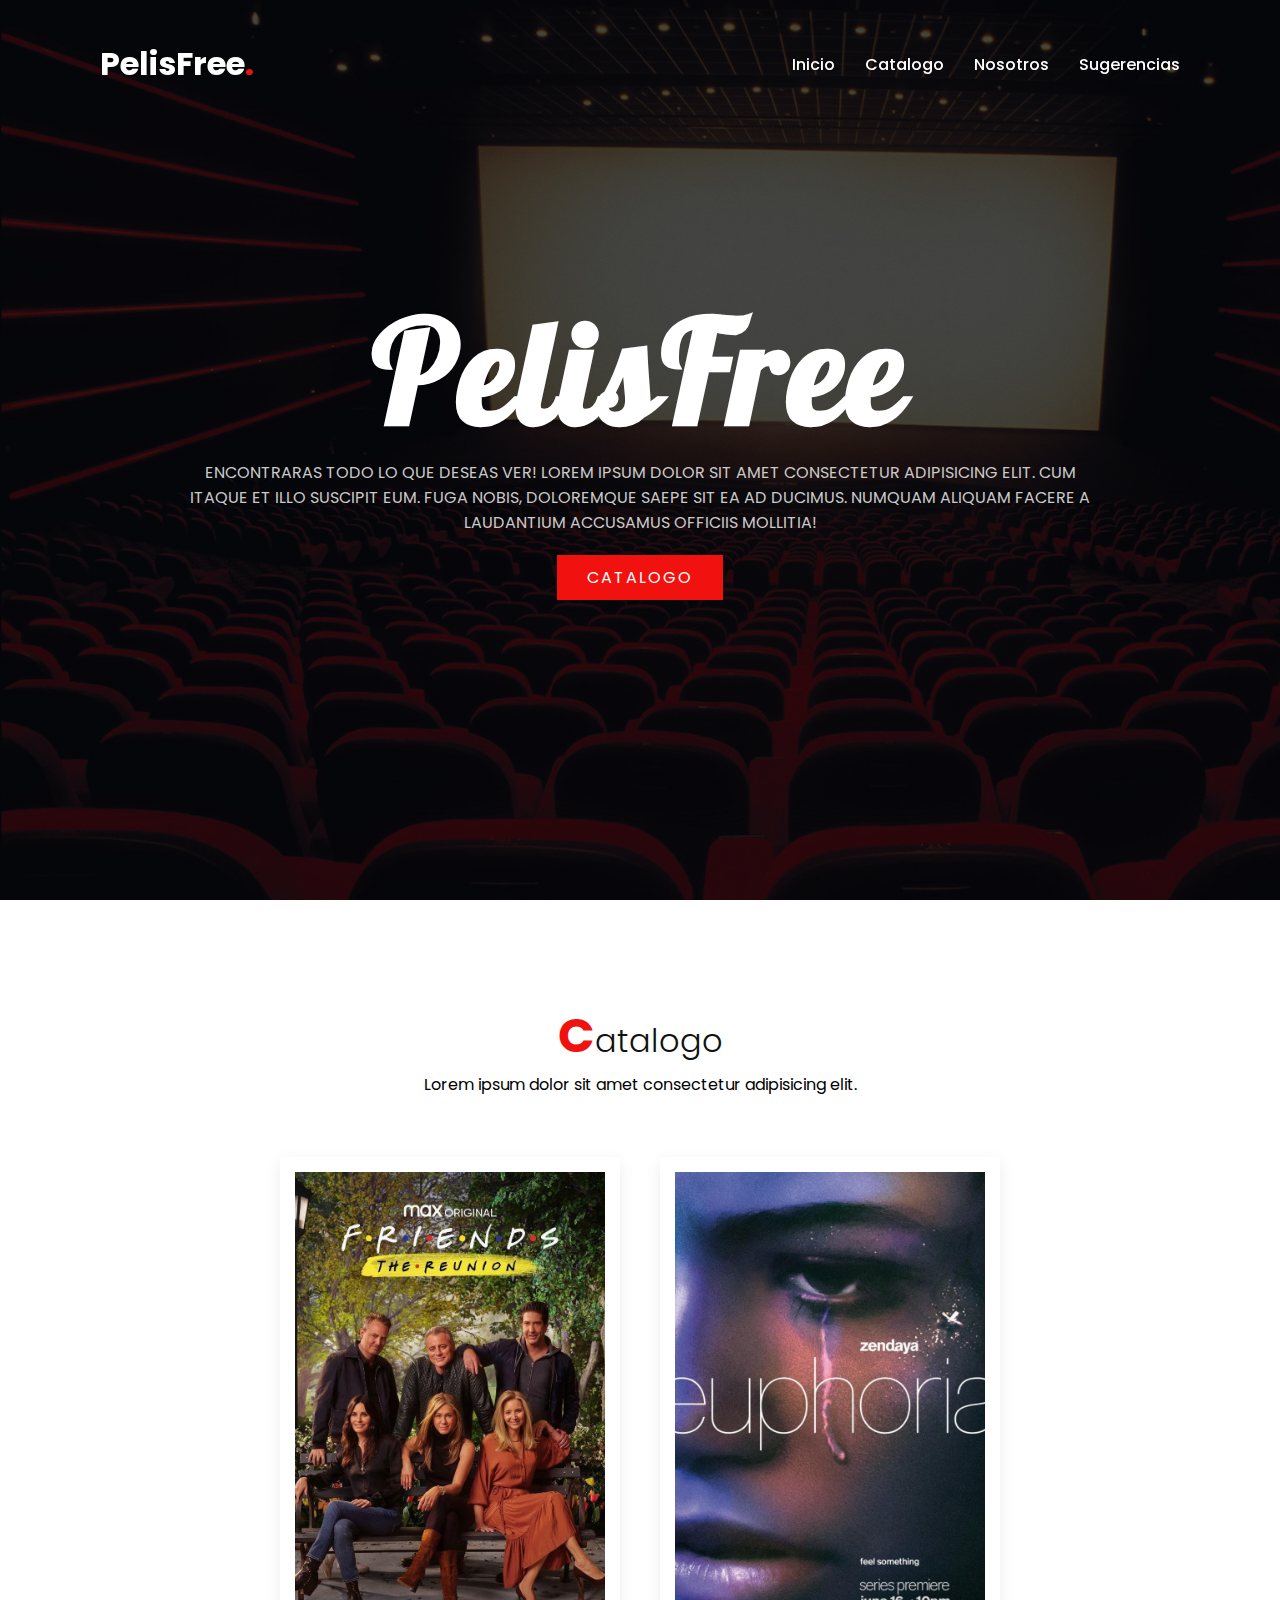
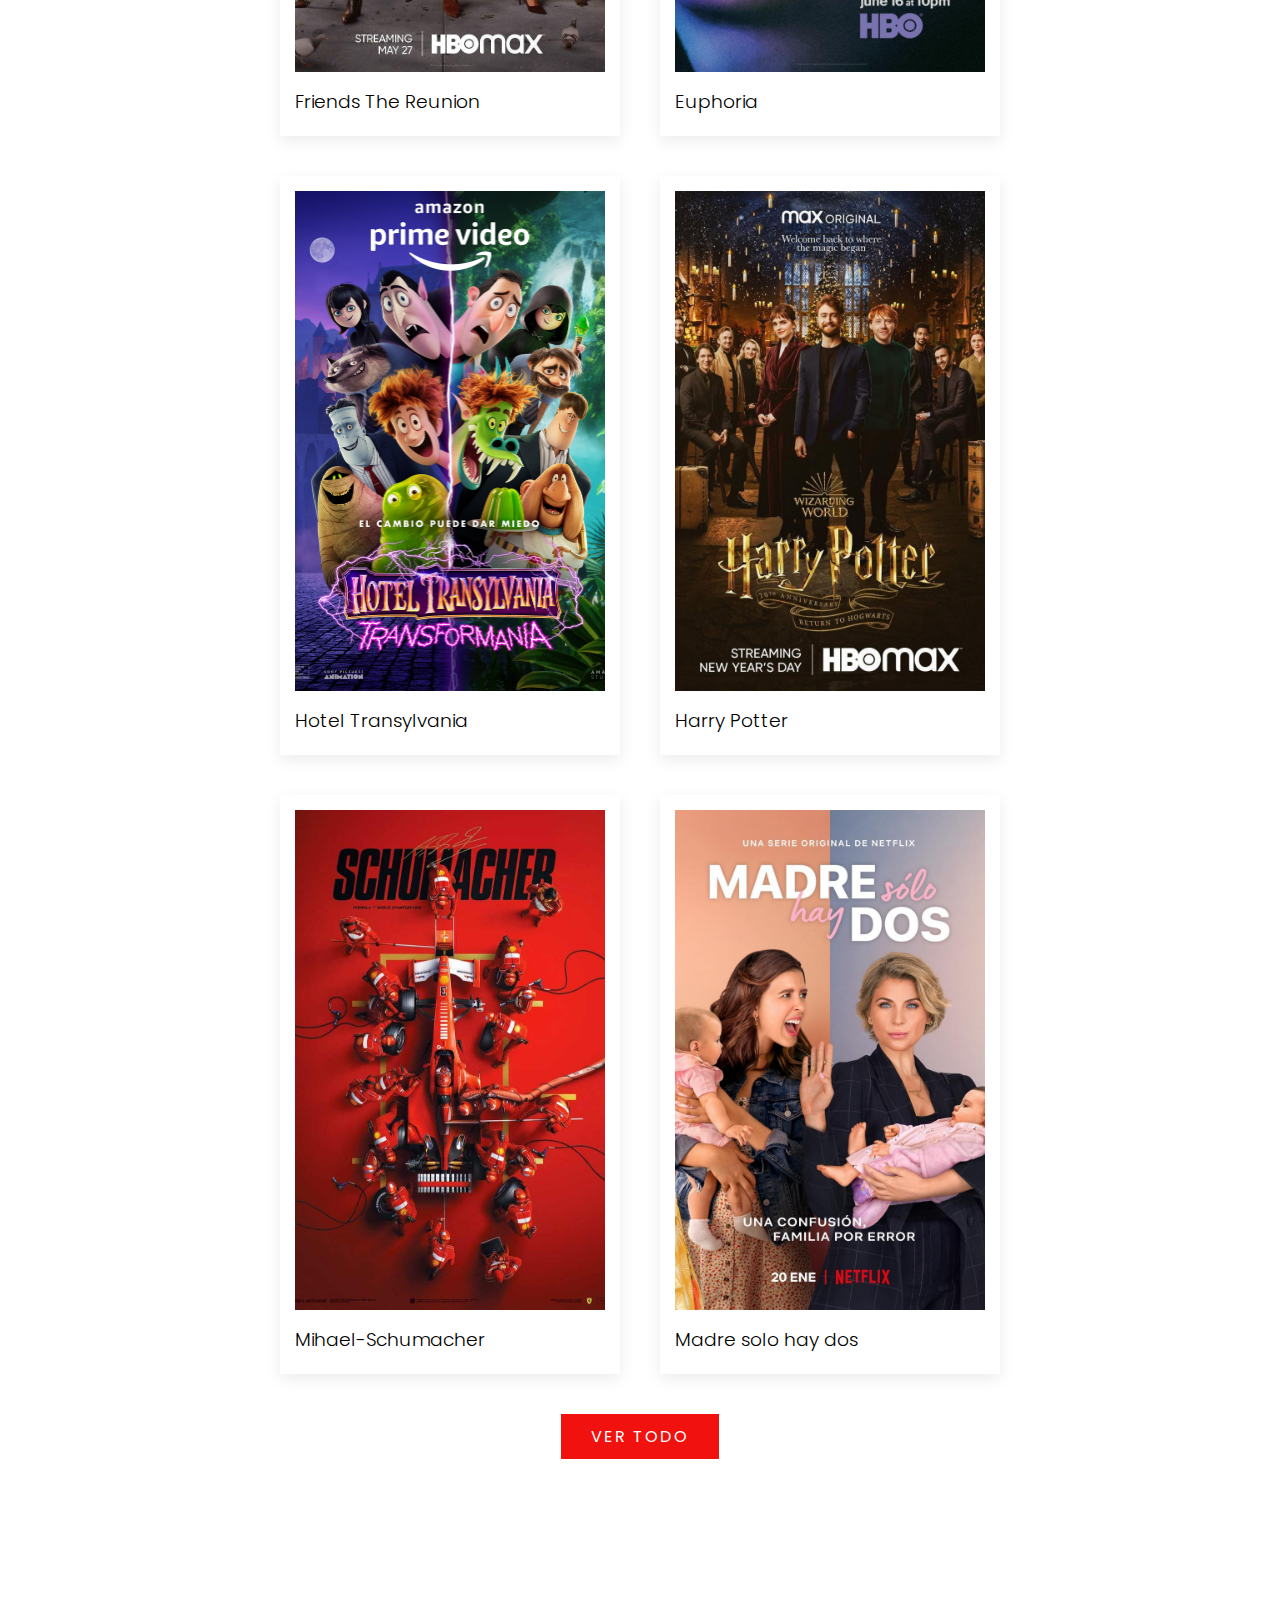
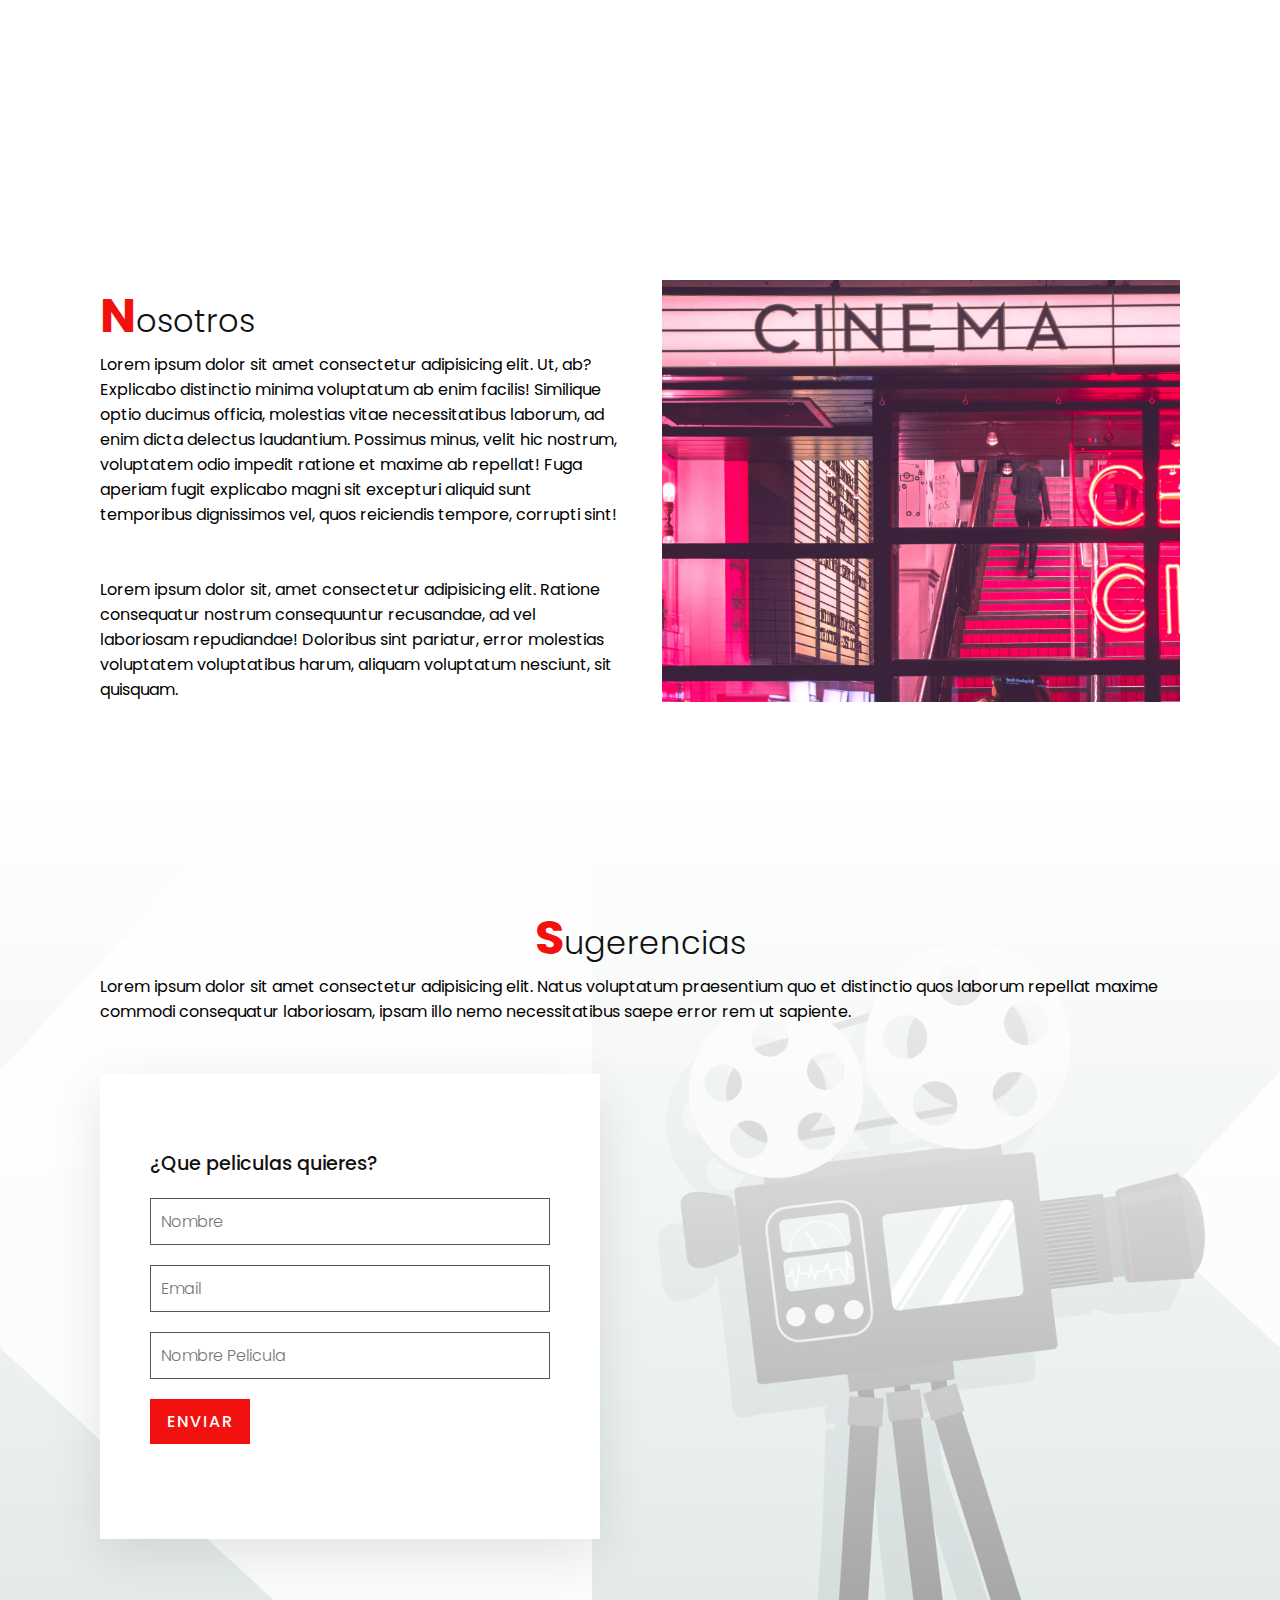
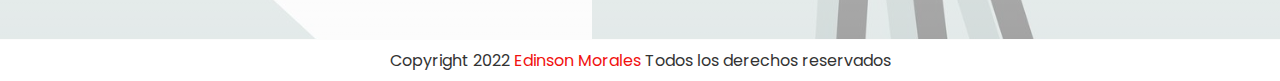
<file: index.html>
<!DOCTYPE html>
<html lang="en">
<head>
    <meta charset="UTF-8">
    <meta http-equiv="X-UA-Compatible" content="IE=edge">
    <meta name="viewport" content="width=device-width, initial-scale=1.0">
    <title>PelisFree</title>
    <link rel="stylesheet" href="estilos.css">
    <link rel="icon" href="video-player.png">
</head>

<style>
    
</style>
<body>
    <header>
        <a href="#home" class="logo">PelisFree<span>.</span></a>
        <div class="funcionNav" onclick="navFuncion();"></div>
        <ul class="navegador">
            <li><a href="#home" onclick="navFuncion();" >Inicio</a></li>
            <li><a href="#catalogo" onclick="navFuncion();">Catalogo</a></li>
            <li><a href="#nosotros" onclick="navFuncion();">Nosotros</a></li>
            <li><a href="#sugerencias" onclick="navFuncion();">Sugerencias</a></li>
        </ul>
    </header>

    <section class="banner" id="home">
        <div class="contenedor">
            <h2>PelisFree</h2>
            <p>Encontraras todo lo que deseas ver! Lorem ipsum dolor sit amet consectetur adipisicing elit. Cum itaque et illo suscipit eum. Fuga nobis, doloremque saepe sit ea ad ducimus. Numquam aliquam facere a laudantium accusamus officiis mollitia!</p>
            <a href="#catalogo" class="btn">catalogo</a>
        </div>
    </section>

    <section class="catalogo" id="catalogo">
        <div class="titulo">
            <h2 class="Titulo-texto"><span>C</span>atalogo</h2>
            <p>Lorem ipsum dolor sit amet consectetur adipisicing elit. </p>
        </div>

        <div class="contenido">
            <div class="box">
                <div class="imgBx">
                    <img src="catalogo/Euphoria_Serie_de_TV-799981057-large.jpg" alt="">
                </div>

                <div class="texto">
                    <h3>Euphoria</h3>
                </div>
            </div>

            <div class="box">
                <div class="imgBx">
                    <img src="catalogo/Friends_The_Reunion_TV-947193043-large.jpg" alt="">
                </div>

                <div class="texto">
                    <h3>Friends The Reunion</h3>
                </div>
            </div>

            <div class="box">
                <div class="imgBx">
                    <img src="catalogo/Harry_Potter_Regreso_a_Hogwarts_TV-882305767-large.jpg" alt="">
                </div>

                <div class="texto">
                    <h3>Harry Potter</h3>
                </div>
            </div>


            <div class="box">
                <div class="imgBx">
                    <img src="catalogo/HT.jpg" alt="">
                </div>

                <div class="texto">
                    <h3>Hotel Transylvania</h3>
                </div>
            </div>


            <div class="box">
                <div class="imgBx">
                    <img src="catalogo/madre_solo_hay_dos_tv_series-145401650-large.jpg" alt="">
                </div>

                <div class="texto">
                    <h3>Madre solo hay dos</h3>
                </div>
            </div>

            <div class="box">
                <div class="imgBx">
                    <img src="catalogo/michael-schumacher-film.jpg" alt="">
                </div>

                <div class="texto">
                    <h3>Mihael-Schumacher</h3>
                </div>
            </div>
        </div>

        <div class="titulo">
            <a href="catalogo.html" class="btn">Ver Todo</a>
        </div>
    </section>
    
    
    

    <section class="nosotros" id="nosotros">
        <div class="row">
            <div class="col50">
                <h2 class="Titulo-texto"><span>N</span>osotros</h2>
                <p>Lorem ipsum dolor sit amet consectetur adipisicing elit. Ut, ab? Explicabo distinctio minima voluptatum ab enim facilis! Similique optio ducimus officia, molestias vitae necessitatibus laborum, ad enim dicta delectus laudantium.
                Possimus minus, velit hic nostrum, voluptatem odio impedit ratione et maxime ab repellat! Fuga aperiam fugit explicabo magni sit excepturi aliquid sunt temporibus dignissimos vel, quos reiciendis tempore, corrupti sint!</p> <br><br> Lorem ipsum dolor sit, amet consectetur adipisicing elit. Ratione consequatur nostrum consequuntur recusandae, ad vel laboriosam repudiandae! Doloribus sint pariatur, error molestias voluptatem voluptatibus harum, aliquam voluptatum nesciunt, sit quisquam.
            </div>
        

        <div class="col50">
            
            <div class="imgBx">
                <img src="cine.jpg" alt="">
            </div>

        </div>
    </section>


    <section class="sugerencias" id="sugerencias">
    <div class="titulo">
        <h2 class="Titulo-texto"><span>S</span>ugerencias</h2>
        <p>Lorem ipsum dolor sit amet consectetur adipisicing elit. Natus voluptatum praesentium quo et distinctio quos laborum repellat maxime commodi consequatur laboriosam, ipsam illo nemo necessitatibus saepe error rem ut sapiente.</p>
    </div>

    <div class="contactar">
        <h3>¿Que peliculas quieres?</h3>
        <div class="inputBox">
            <input type="text" placeholder="Nombre">
        </div>


        <div class="inputBox">
            <input type="text" placeholder="Email">
        </div>

        <div class="inputBox">
            <input type="text" placeholder="Nombre Pelicula">
        </div>

        
        <div class="inputBox">
            <input type="submit" value="Enviar">
        </div>
    </div>
    </div>

        
    </section>
    
    <div class="derechos">
        <p>Copyright 2022 <span> Edinson Morales</span> Todos los derechos reservados</p>
    </div>

    
    <script type="text/javascript">
        window.addEventListener('scroll', function(){
            const header = document.querySelector('header');
            header.classList.toggle("sticky", window.scrollY > 0)
        })


        function navFuncion(){
            const funcionNav = document.querySelector('.funcionNav');
            const navegador= document.querySelector('.navegador')
            funcionNav.classList.toggle('active');
            navegador.classList.toggle('active')
        }
    </script>


</body>
</html>
</file>
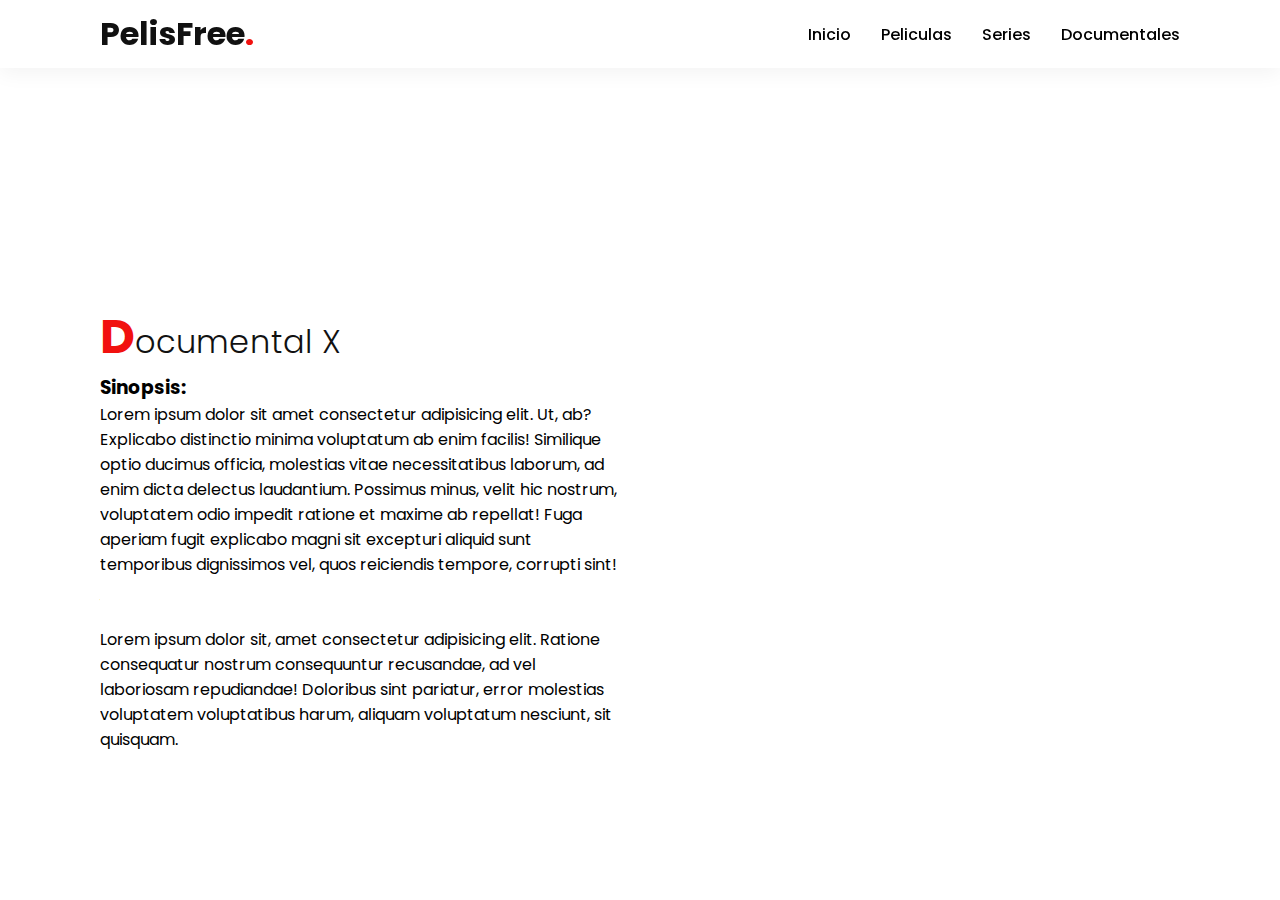
<file: interfazDocumental.html>
<!DOCTYPE html>
<html lang="en">
<head>
    <meta charset="UTF-8">
    <meta http-equiv="X-UA-Compatible" content="IE=edge">
    <meta name="viewport" content="width=device-width, initial-scale=1.0">
    <title>Documental</title>
    <link rel="stylesheet" href="estilos.css">
    
</head>
<body>
    <style>
        body{
        min-height: 0px;
    }

    @media (max-width:991px){
    .Titulo-texto {
    margin-top: 50px;
    }
    }
    </style>
    <header class="sticky">
        <a href="#home" class="logo">PelisFree<span>.</span></a>
        <div class="funcionNav" onclick="navFuncion();"></div>
        <ul class="navegador">
            <li><a href="index.html" onclick="navFuncion();" >Inicio</a></li>
            <li><a href="catalogo.html" onclick="navFuncion();">Peliculas</a></li>
            <li><a href="catalogo.html" onclick="navFuncion();">Series</a></li>
            <li><a href="catalogo.html" onclick="navFuncion();">Documentales</a></li>
        </ul>
        
    </header>

    <section class="nosotros" id="nosotros">
        <div class="row">
            <div class="col50">
                <h2 class="Titulo-texto"><span>D</span>ocumental X</h2>
                <h3>Sinopsis:</h3>
                <p>Lorem ipsum dolor sit amet consectetur adipisicing elit. Ut, ab? Explicabo distinctio minima voluptatum ab enim facilis! Similique optio ducimus officia, molestias vitae necessitatibus laborum, ad enim dicta delectus laudantium.
                Possimus minus, velit hic nostrum, voluptatem odio impedit ratione et maxime ab repellat! Fuga aperiam fugit explicabo magni sit excepturi aliquid sunt temporibus dignissimos vel, quos reiciendis tempore, corrupti sint!</p> <br><br> Lorem ipsum dolor sit, amet consectetur adipisicing elit. Ratione consequatur nostrum consequuntur recusandae, ad vel laboriosam repudiandae! Doloribus sint pariatur, error molestias voluptatem voluptatibus harum, aliquam voluptatum nesciunt, sit quisquam.
            </div>
        

        <div class="col50">
            
            <div class="imgBx">
                <iframe width="560" height="315" src="https://www.youtube.com/embed/ZKCR4-ynzfc?start=76" title="YouTube video player" frameborder="0" allow="accelerometer; autoplay; clipboard-write; encrypted-media; gyroscope; picture-in-picture" allowfullscreen></iframe>
            </div>

        </div>
    </section>




    <script type="text/javascript">
     


        function navFuncion(){
            const funcionNav = document.querySelector('.funcionNav');
            const navegador= document.querySelector('.navegador')
            funcionNav.classList.toggle('active');
            navegador.classList.toggle('active')
        }
    </script>
</body>
</html>
</file>
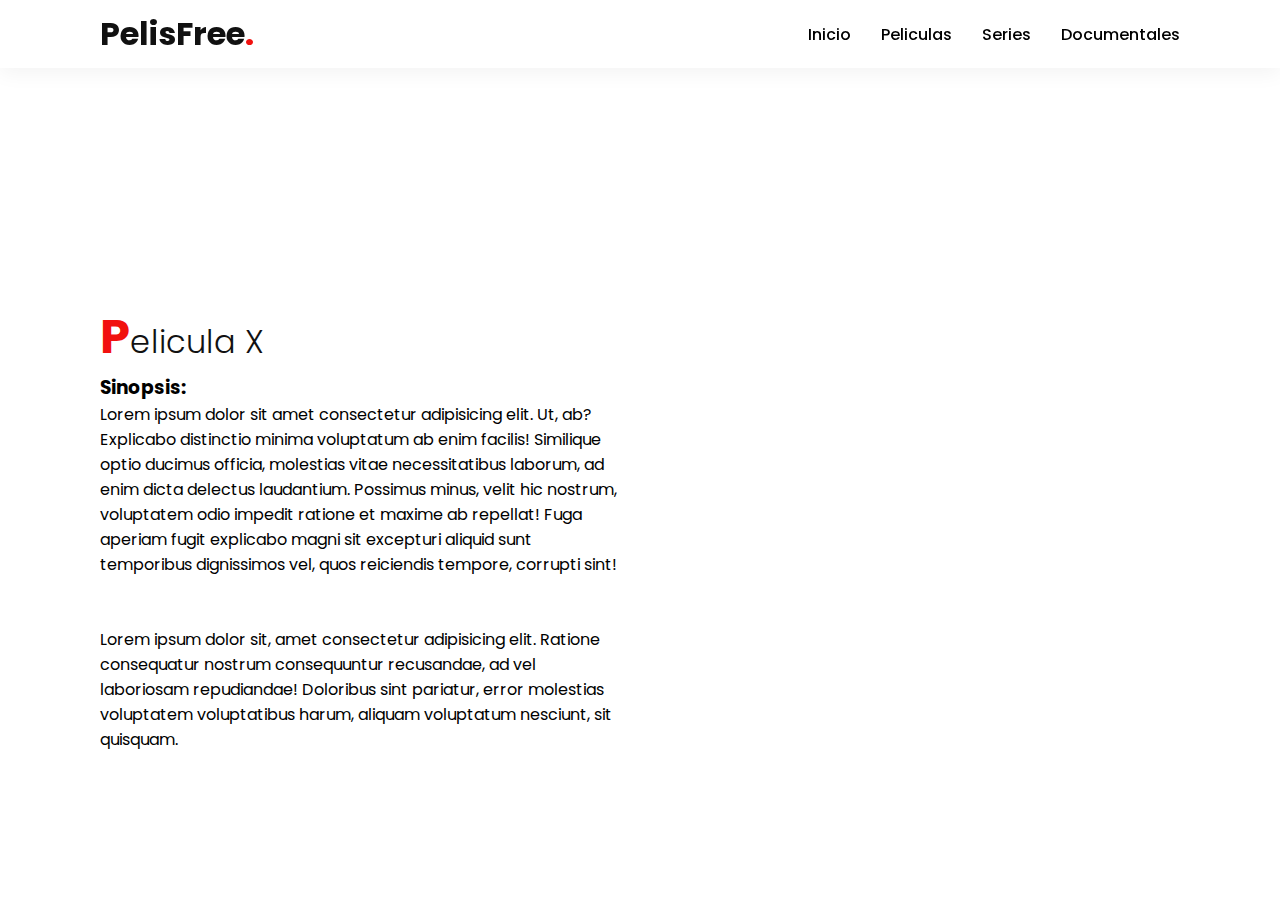
<file: interfazPelicula.html>
<!DOCTYPE html>
<html lang="en">
<head>
    <meta charset="UTF-8">
    <meta http-equiv="X-UA-Compatible" content="IE=edge">
    <meta name="viewport" content="width=device-width, initial-scale=1.0">
    <title>Pelicula</title>
    <link rel="stylesheet" href="estilos.css">
</head>

<style>
    body{
    min-height: 0px;   
}

@media (max-width:991px){
    .Titulo-texto {
    margin-top: 50px;
    }
    }

</style>
<body>
    <header class="sticky">
        <a href="#home" class="logo">PelisFree<span>.</span></a>
        <div class="funcionNav" onclick="navFuncion();"></div>
        <ul class="navegador">
            <li><a href="index.html" onclick="navFuncion();" >Inicio</a></li>
            <li><a href="catalogo.html" onclick="navFuncion();">Peliculas</a></li>
            <li><a href="catalogo.html" onclick="navFuncion();">Series</a></li>
            <li><a href="catalogo.html" onclick="navFuncion();">Documentales</a></li>
        </ul>
        
    </header>

    

    <section class="nosotros" id="nosotros">
        <div class="row">
            <div class="col50">
                <h2 class="Titulo-texto"><span>P</span>elicula X</h2>
                <h3>Sinopsis:</h3>
                <p>Lorem ipsum dolor sit amet consectetur adipisicing elit. Ut, ab? Explicabo distinctio minima voluptatum ab enim facilis! Similique optio ducimus officia, molestias vitae necessitatibus laborum, ad enim dicta delectus laudantium.
                Possimus minus, velit hic nostrum, voluptatem odio impedit ratione et maxime ab repellat! Fuga aperiam fugit explicabo magni sit excepturi aliquid sunt temporibus dignissimos vel, quos reiciendis tempore, corrupti sint!</p> <br><br> Lorem ipsum dolor sit, amet consectetur adipisicing elit. Ratione consequatur nostrum consequuntur recusandae, ad vel laboriosam repudiandae! Doloribus sint pariatur, error molestias voluptatem voluptatibus harum, aliquam voluptatum nesciunt, sit quisquam.
            </div>
        

        <div class="col50">
            
            <div class="imgBx">
                <iframe width="560" height="315" src="https://www.youtube.com/embed/8nNa5A_MRBU?start=59" title="YouTube video player" frameborder="0" allow="accelerometer; autoplay; clipboard-write; encrypted-media; gyroscope; picture-in-picture" allowfullscreen></iframe>
            </div>

        </div>
    </section>



    <script type="text/javascript">
     


        function navFuncion(){
            const funcionNav = document.querySelector('.funcionNav');
            const navegador= document.querySelector('.navegador')
            funcionNav.classList.toggle('active');
            navegador.classList.toggle('active')
        }
    </script>
</body>
</html>
</file>
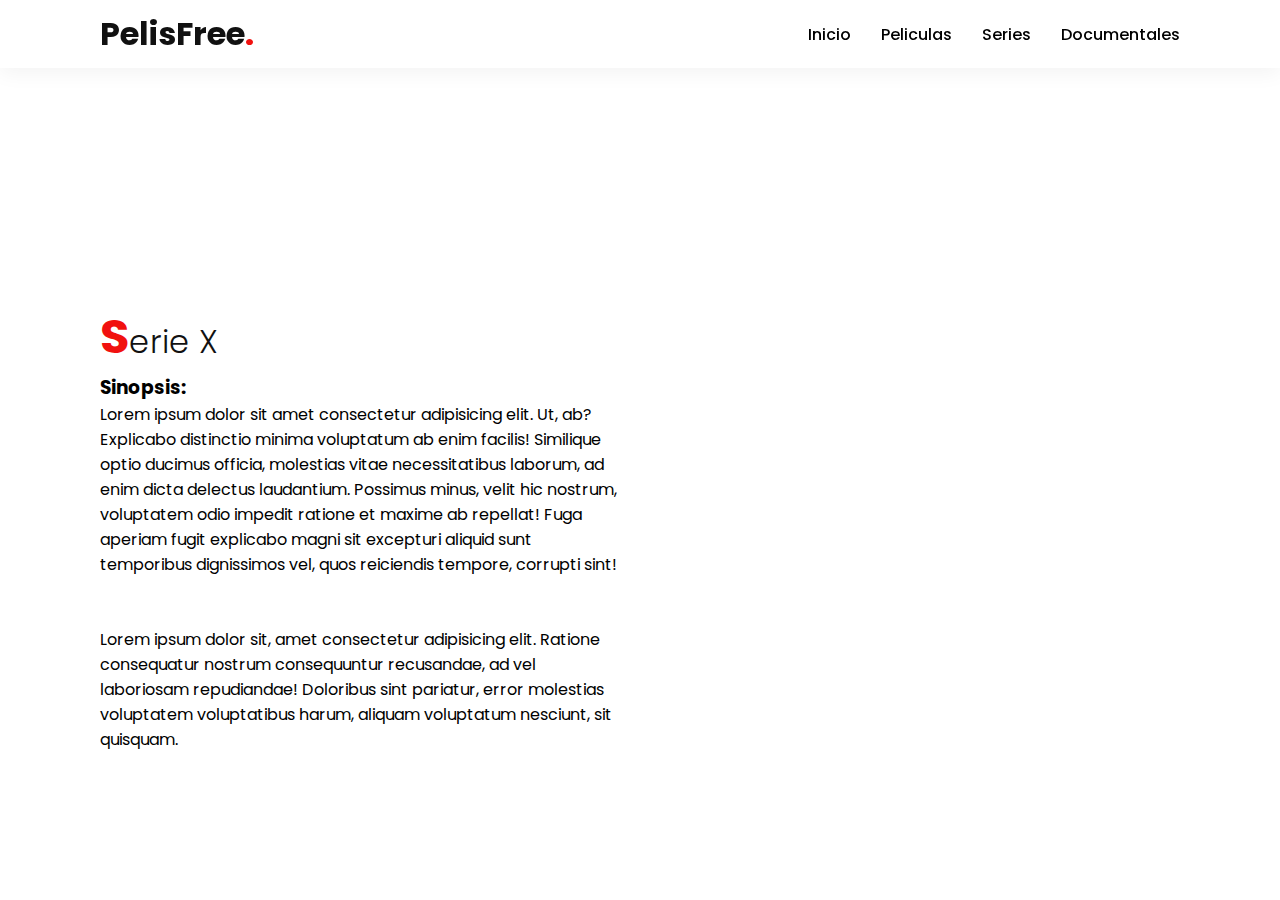
<file: interfazSerie.html>
<!DOCTYPE html>
<html lang="en">
<head>
    <meta charset="UTF-8">
    <meta http-equiv="X-UA-Compatible" content="IE=edge">
    <meta name="viewport" content="width=device-width, initial-scale=1.0">
    <title>Serie</title>
    <link rel="stylesheet" href="estilos.css">
</head>
<style>
    body{
    min-height: 0px;
}

@media (max-width:991px){
    .Titulo-texto {
    margin-top: 50px;
    }
    }

</style>
<body>
    <header class="sticky">
        <a href="#home" class="logo">PelisFree<span>.</span></a>
        <div class="funcionNav" onclick="navFuncion();"></div>
        <ul class="navegador">
            <li><a href="index.html" onclick="navFuncion();" >Inicio</a></li>
            <li><a href="catalogo.html" onclick="navFuncion();">Peliculas</a></li>
            <li><a href="catalogo.html" onclick="navFuncion();"> Series</a></li>
            <li><a href="catalogo.html" onclick="navFuncion();">Documentales</a></li>
        </ul>
        
    </header>

    <section class="nosotros" id="nosotros">
        <div class="row">
            <div class="col50">
                <h2 class="Titulo-texto"><span>S</span>erie X</h2>
                <h3>Sinopsis:</h3>
                <p>Lorem ipsum dolor sit amet consectetur adipisicing elit. Ut, ab? Explicabo distinctio minima voluptatum ab enim facilis! Similique optio ducimus officia, molestias vitae necessitatibus laborum, ad enim dicta delectus laudantium.
                Possimus minus, velit hic nostrum, voluptatem odio impedit ratione et maxime ab repellat! Fuga aperiam fugit explicabo magni sit excepturi aliquid sunt temporibus dignissimos vel, quos reiciendis tempore, corrupti sint!</p> <br><br> Lorem ipsum dolor sit, amet consectetur adipisicing elit. Ratione consequatur nostrum consequuntur recusandae, ad vel laboriosam repudiandae! Doloribus sint pariatur, error molestias voluptatem voluptatibus harum, aliquam voluptatum nesciunt, sit quisquam.
            </div>
        

        <div class="col50">
            
            <div class="imgBx">
                <iframe width="560" height="315" src="https://www.youtube.com/embed/KcBStos46EM?start=50" title="YouTube video player" frameborder="0" allow="accelerometer; autoplay; clipboard-write; encrypted-media; gyroscope; picture-in-picture" allowfullscreen></iframe>
            </div>

        </div>
    </section>



    <script type="text/javascript">
     


        function navFuncion(){
            const funcionNav = document.querySelector('.funcionNav');
            const navegador= document.querySelector('.navegador')
            funcionNav.classList.toggle('active');
            navegador.classList.toggle('active')
        }
    </script>
</body>
</html>
</file>
<file: estilos.css>
@import url('https://fonts.googleapis.com/css?family=Poppins:100,200,300,400,500,600,700,800,900');
@import url('https://fonts.googleapis.com/css2?family=Lobster&display=swap');

*{
    margin: 0;
    left: 0;
    box-sizing: border-box;
    font-family: 'Poppins', sans-serif;
}
html{
    scroll-behavior: smooth;
}
body{
    min-height: 1000px;
}

.banner{
    width: 100%;
    height: 100vh;
    position: relative;
    display: flex;
    justify-content: center;
    align-items: center;
    background:linear-gradient(rgba(5,7,12,0.75), rgba(5,7,12,0.75)), url("sala-de-cine.jpg");
    background-size: cover ;
}

.banner .contenedor{
    width: 900px;
    text-align: center;
}

.banner .contenedor p{
    color:rgb(202, 202, 202);
    font-size: 1em;
    text-transform: uppercase;
}

.banner .contenedor h2{
    color: #fff;
    font-size: 9em;
    font-family: 'Lobster', sans-serif;
    letter-spacing: 4px;
}

.btn{
    top: 0;
    left: 0;
    margin: 20px;
    text-decoration: none;
    letter-spacing: 2px;
    padding: 10px 30px;
    font-size: 1em;
    background: #F1110F;
    color: #fff;
    display: inline-block;
    text-transform: uppercase;
    transition: 0.5s;
}

.btn:hover{
    letter-spacing: 6px;
}

header{
    width: 100%;
    position: fixed;
    top: 0;
    left: 0;
    padding: 40px 100px;
    z-index: 1000;
    display: flex;
    justify-content: space-between;
    align-items: center;
    transition: 0.5s;
}

header.sticky{
    background: #fff;
    padding: 10px 100px;
    box-shadow: 0 5px 20px rgba(0, 0, 0, 0.05);
}

header .logo{
    text-decoration: none;
    color: #fff;
    font-size: 2em;
    font-weight: 700;
}

header.sticky .logo{
    color: #111;
    
}

header .logo span{
    color:#F1110F;
}

header .navegador{
    position: relative;
    display: flex;
}

header .navegador li{
    list-style: none;
    margin-left: 30px;
}

header .navegador li a{
    color: #fff;
    text-decoration: none;
    font-weight: 500;
}

header.sticky .navegador li a{
    color:#000;
}

header .navegador li a:hover{
    color:#F1110F;
}

section{
    padding: 100px;
}

.row{
    position: relative;
    width: 100%;
    display: flex;
    justify-content: space-between;
    margin-top: 201px;
}

.row .col50{
    position: relative;
    width: 48%;
}

.Titulo-texto{
    font-size: 2em;
    color: #111;
    font-weight: 300;
}

.Titulo-texto span{
    color:#F1110F;
    font-weight: 700;
    font-size: 1.5em;
}

.row .col50 .imgBx{
    position: relative;
    width: 100% ;
    height: 100%;
}   

.row .col50 .imgBx img{
        position: absolute;
        top: 0;
        left: 0;
        width: 100%;
        height: 100%;
        object-fit: cover;
}

.row .col50 .imgBx iframe{
    position: absolute;
    top: 0;
    left: 0;
    width: 100%;
    height: 100%;
    object-fit: cover;
}

.titulo{
    display: flex;
    width: 100%;
    justify-content: center;
    align-items: center;
    flex-direction: column;
}
    

.catalogo .contenido{
    display: flex;
    justify-content: center;
    flex-direction: row-reverse;
    flex-wrap: wrap;
    margin-top: 40px;

    
}

.catalogo .contenido .box{
    width: 340px;
    margin: 20px;
    border: 15px solid #fff;
    box-shadow: 0 5px 15px rgba(0, 0, 0, 0.08);


    
}

.catalogo .contenido .box .imgBx{
    position: relative;
    width: 100%;
    height: 500px;
}

.catalogo .contenido .box .imgBx img{
    position: absolute;
    top: 0;
    left: 0;
    width: 100%;
    height: 100%;
    object-fit: cover;
}


.catalogo .contenido .box .texto{
    padding: 15px 0px 5px ;
}

.catalogo .contenido .box .texto h3{
    font-weight: 300;
    
}

.sugerencias{

    background: linear-gradient(rgb(255, 255, 255), rgba(255, 255, 255, 0.575)),url(retro-cinema-film-camera-vector-background.jpg);
    background-size: cover;
    background-position: 37em;
}

.contactar{
    padding: 75px 50px;
    background: #fff;
    box-shadow: 0 15px 50px rgba(0, 0, 0, 0.1);
    max-width: 500px;
    margin-top: 50px;
}

.contactar h3{
    color: #111;
    font-size: 1.2em;
    margin-bottom: 20px;
    font-weight: 500;
}

.contactar .inputBox{
    position: relative;
    width: 100%;
    margin-bottom: 20px;
}

.contactar .inputBox input{
    width: 100%;
    border: 1px solid #555;
    padding: 10px;
    color: #111;
    outline: none;
    font-size: 16px;
    font-weight: 300;
}

.contactar .inputBox input[type="submit"]{
    font-size: 1em;
    color: #fff;
    background: #F1110F;
    display: inline-block;
    text-transform: uppercase;
    text-decoration: none;
    letter-spacing: 2px;
    transition: 0.5s;
    max-width: 100px;
    font-weight: 500;
    border: none;
    cursor: pointer;
}



.derechos{
    padding: 8px 40px;
    border-top: 1px solid rgba(0, 0, 0, 0.01);
    text-align: center;
}

.derechos p{
    color: #333;
}

.derechos span{
    color: #F1110F;
}



@media (max-width:991px){

    header,
    header.sticky{
        padding:10px 20px;
    }

    header .navegador {
        
        display: none;
    }

    header .navegador.active{
        width: 100%;
        height: calc(100% - 68px);
        position: fixed;
        top: 68px;
        left: 0;
        display: flex;
        justify-content: center;
        align-items: center;
        flex-direction: column;
        background: #fff;
    }

    header .navegador li{
    
        margin-left: 0;
    }

    header .navegador li a{
        color: #111;
        font-size: 1.6em;
    }

    .funcionNav{
        position: relative;
        width: 40px;
        height: 40px;
        background: url(menu.png);
        background-size: 30px;
        background-repeat: no-repeat;
        background-position: center;
        cursor: pointer;
    }

    .funcionNav.active{
        background: url(close.png);
        background-size: 25px;
        background-position: center;
        background-repeat: no-repeat;
        cursor: pointer;
    
        
    }

    header.sticky .funcionNav{
        filter: invert(1);
    }

    section{
        padding: 20px;
    }

    .banner .contenedor h2 {
        color: #fff;
        font-size: 4em;

    }

    .row {
        flex-direction: column;
    }

    .row .col50 {
        position: relative;
        width: 100%;
    }

    .row .col50 .imgBx {
        
        height: 300px;
        margin-top: 20px;
    }

   

    .catalogo .contenido .box {
        
        margin: 10px;

    }

    .catalogo .contenido .box .imgBx {
        height: 396px;
    }

    

    .sugerencias{
        background: #fff;
        justify-content: center ;
    }

    .contactar{
        
        padding: 35px 40px;
        margin-top: 20px;
        margin-bottom: 20px;
        
    }

   
}

@media (max-width:480px){

    .banner .contenido h2{
        font-size: 2.2em;
        color: #fff;
    }
}
</file>
